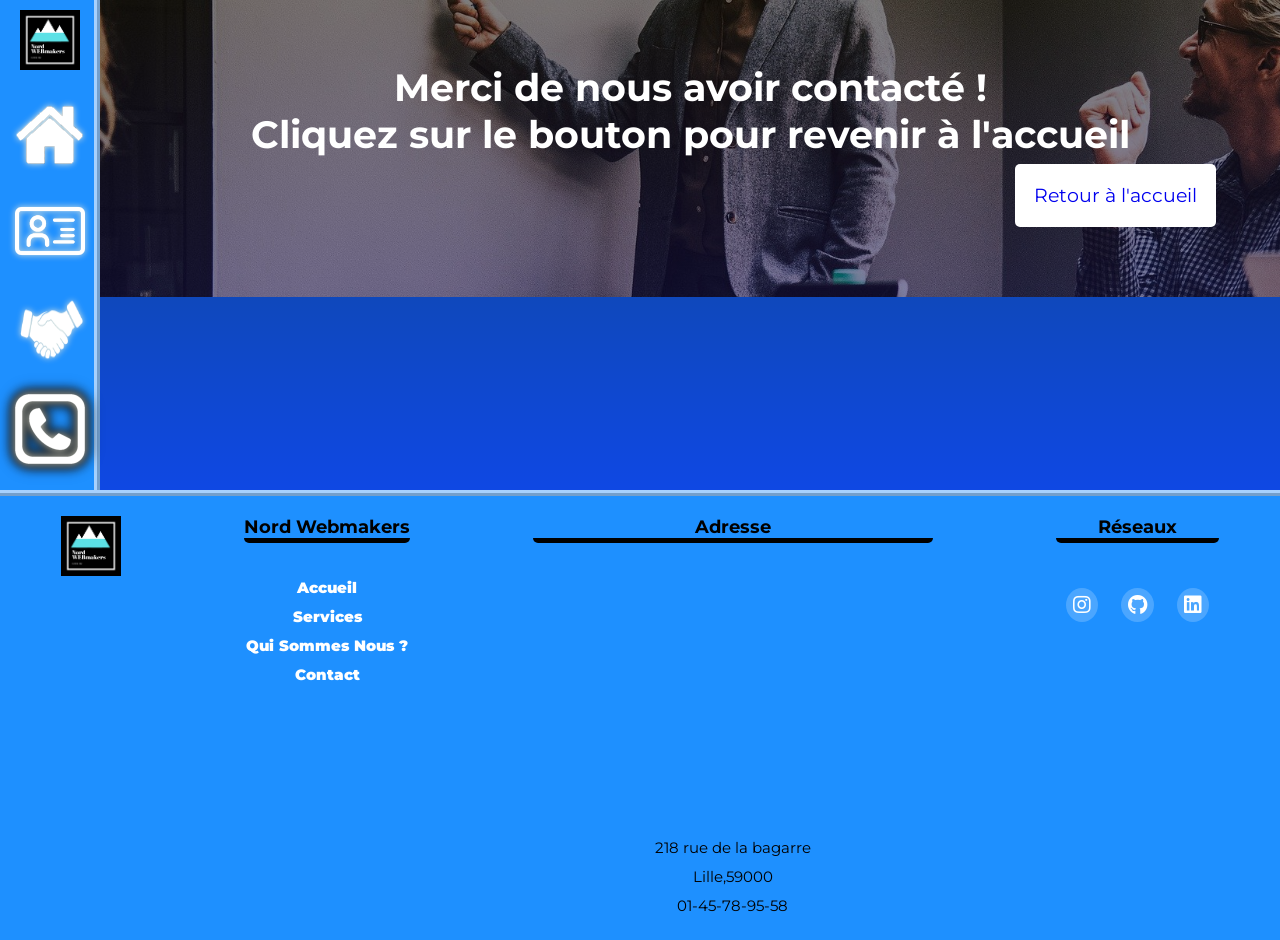
<file: pages/contact-redirect.html>
<!DOCTYPE html>
<html lang="fr">
	<head>
		<meta charset="UTF-8">
		<meta name="viewport" content="width=device-width, initial-scale=1">
		<meta name="description" content="A simple HTML5 Template for new projects.">
		<meta name="author" content="CVitrant">

		<!-- Icône et Nom de page -->
		<link rel="icon" type="image/png" href="../ressources/header/logo.png" />
		<title>Nord Webmakers - Contact</title>

		<!-- police d'écriture -->
		<link rel="preconnect" href="https://fonts.googleapis.com">
		<link rel="preconnect" href="https://fonts.gstatic.com" crossorigin>
		<link href="https://fonts.googleapis.com/css2?family=Montserrat:wght@200;300;500;600;700&display=swap" rel="stylesheet"> 
		
		<!-- Font awesome -->
		<link rel="stylesheet" href="https://use.fontawesome.com/releases/v5.7.2/css/all.css" integrity="sha384-fnmOCqbTlWIlj8LyTjo7mOUStjsKC4pOpQbqyi7RrhN7udi9RwhKkMHpvLbHG9Sr" crossorigin="anonymous" />

		<!-- CSS -->
		<link rel="stylesheet" href="../styles/style.css">
		<link rel="stylesheet" href="../styles/main.css">

	</head>

    	<body>

		<div class="container">

			<!-- Header -->

			<header>
            
				<a href="#"><img src="../ressources/header/logo.png" alt="Logo" id="logo"></a>
				<nav>
					<ul>
						<li><a href="../index.html"><img src="../ressources/header/accueil.png" alt="icône accueil"><span>Accueil</span></a></li>
						<li><a href="quiSommesNous.html"><img src="../ressources/header/quiSommesNous.png" alt="icône qui sommes nous"><span>Qui sommes-nous ?</span></a></li>
						<li><a href="services.html"><img src="../ressources/header/handshake.png" alt="icône services"><span>Services</span></a></li>
						<li><a href="#"><img src="../ressources/header/contact.png" alt="icône contact" class="header-active"><span>Contact</span></a></li>
					</ul>
				</nav>
				<div id="menu">
					<div id="hamburger"></div>
					<div id="hamburger"></div>
					<div id="hamburger"></div>
				</div>
        		</header>
        
			<!-- Body -->

			<main>

				<section id="maincont">
					<h2>Merci de nous avoir contacté !<br>Cliquez sur le bouton pour revenir à l'accueil</h2>
				
					<div id="dibutt">
						<a href="../index.html">Retour à l'accueil</a>
					</div>
				</section>

    		</main>

			<!-- Footer -->

			<footer>     

				<img class="logofoot" src="../ressources/header/logo.png" alt="Logo" id="logoFooter"/> 
				<div class="footer-nav">
					<h4>Nord Webmakers </h4>
					<ul> 
						<li><a href="../index.html">Accueil</a></li>
						<li><a href="services.html">Services</a></li>
						<li><a href="quiSommesNous.html">Qui Sommes Nous ?</a></li>
						<li><a href="#" class="footerNav-active">Contact</a></li>
					</ul>
				</div>

				<div class="footer-address">
					<h4>Adresse</h4>
					<div class="map-responsive">
						<iframe src="https://www.google.com/maps/embed?pb=!1m18!1m12!1m3!1d20245.481559639942!2d3.0485179805654483!3d50.632964638047156!2m3!1f0!2f0!3f0!3m2!1i1024!2i768!4f13.1!3m3!1m2!1s0x47c2d59a2b3fa653%3A0x1aaf5c625712dace!2sLille-Centre%2C%20Lille!5e0!3m2!1sfr!2sfr!4v1634220404387!5m2!1sfr!2sfr" width="400" height="300" style="border:0;" allowfullscreen="" loading="lazy"></iframe>
					</div>
					<ul> 
						<li> 218 rue de la bagarre</li>
						<li> Lille,59000</li>
						<li> 01-45-78-95-58</li>
					</ul>
				</div>

				<div class="footer-reseaux">
					<h4>Réseaux</h4>
					<div class="social-links"> 
						<a href="https://www.instagram.com/"><i class="fab fa-instagram fa-2x"></i></a>
						<a href="https://github.com/CVitrant/SiteEntreprise"><i class="fab fa-github fa-2x"></i></a>
						<a href="https://www.linkedin.com/"><i class="fab fa-linkedin fa-2x"></i></a>
					</div>
				</div>
			</footer>
		</div>

        <!-- JavaScript -->
        <script src="../scripts/script.js"></script>
		
    </body>
</html>
</file>
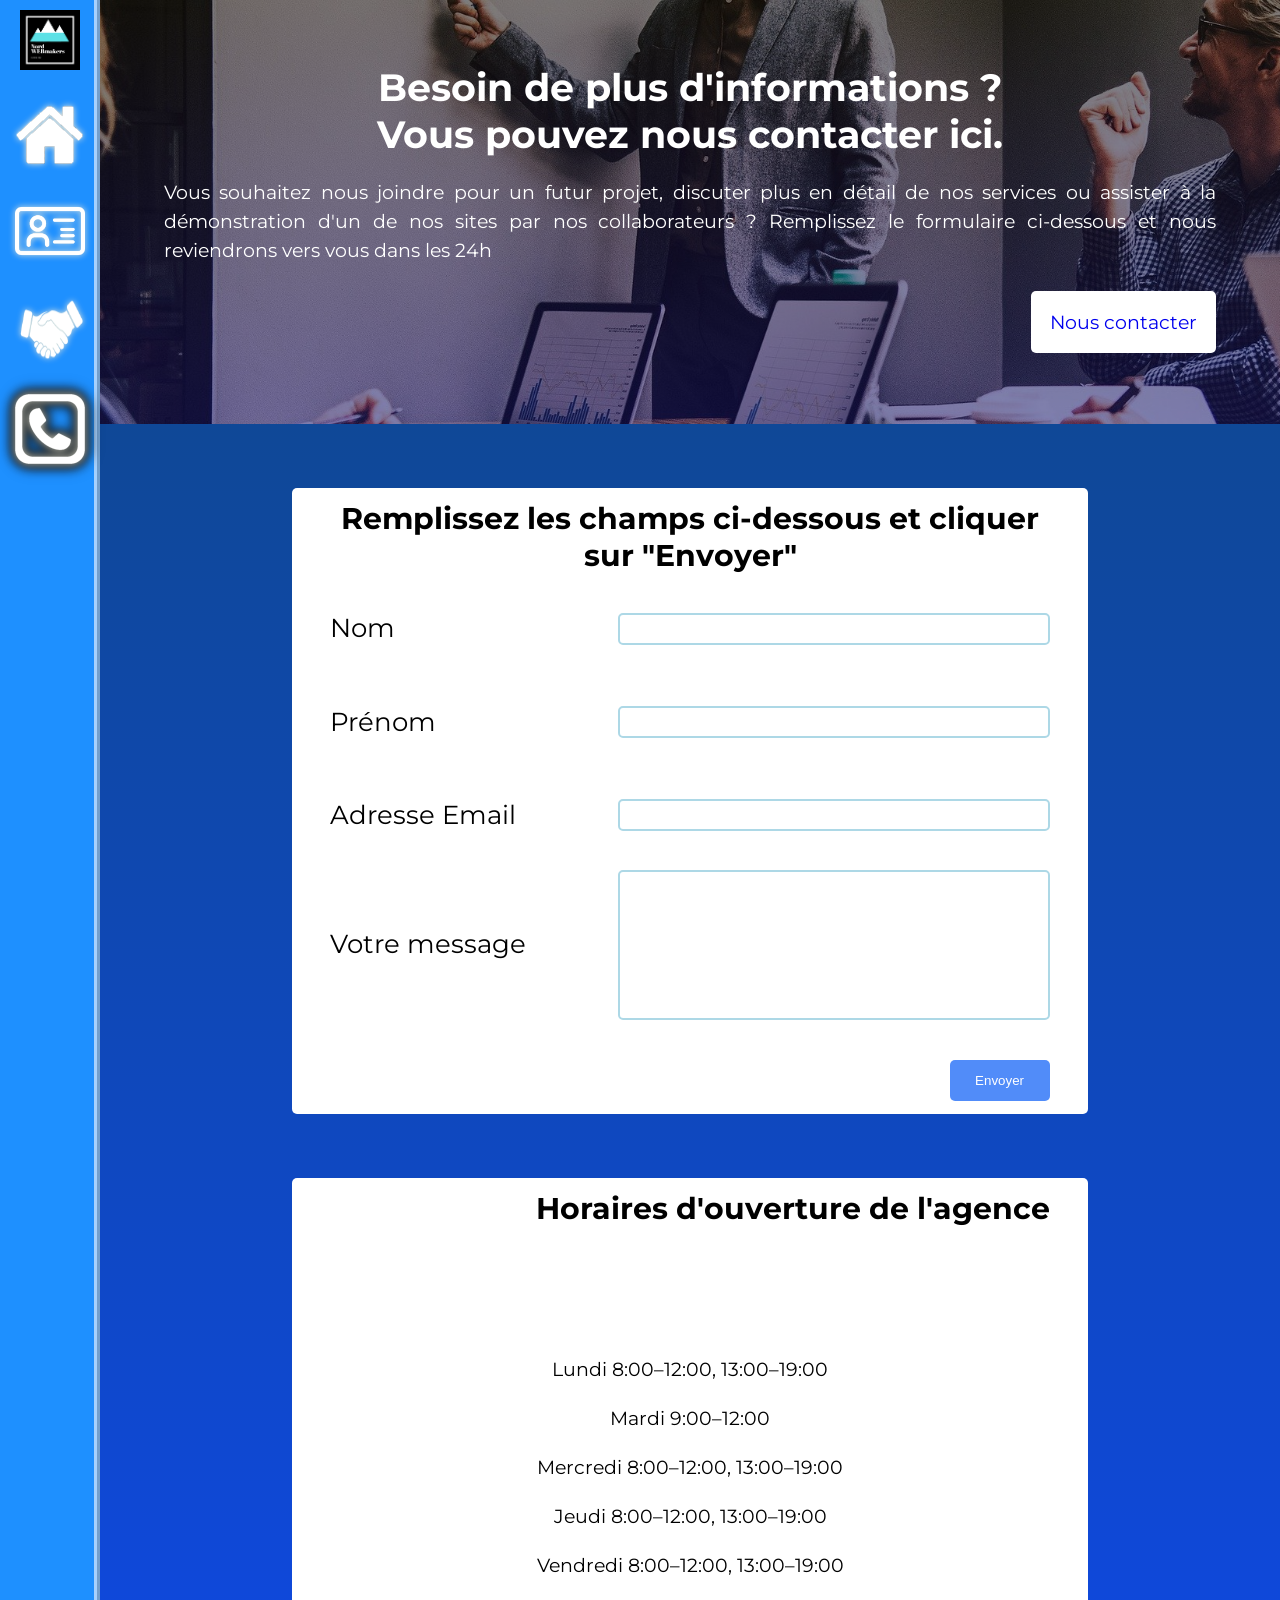
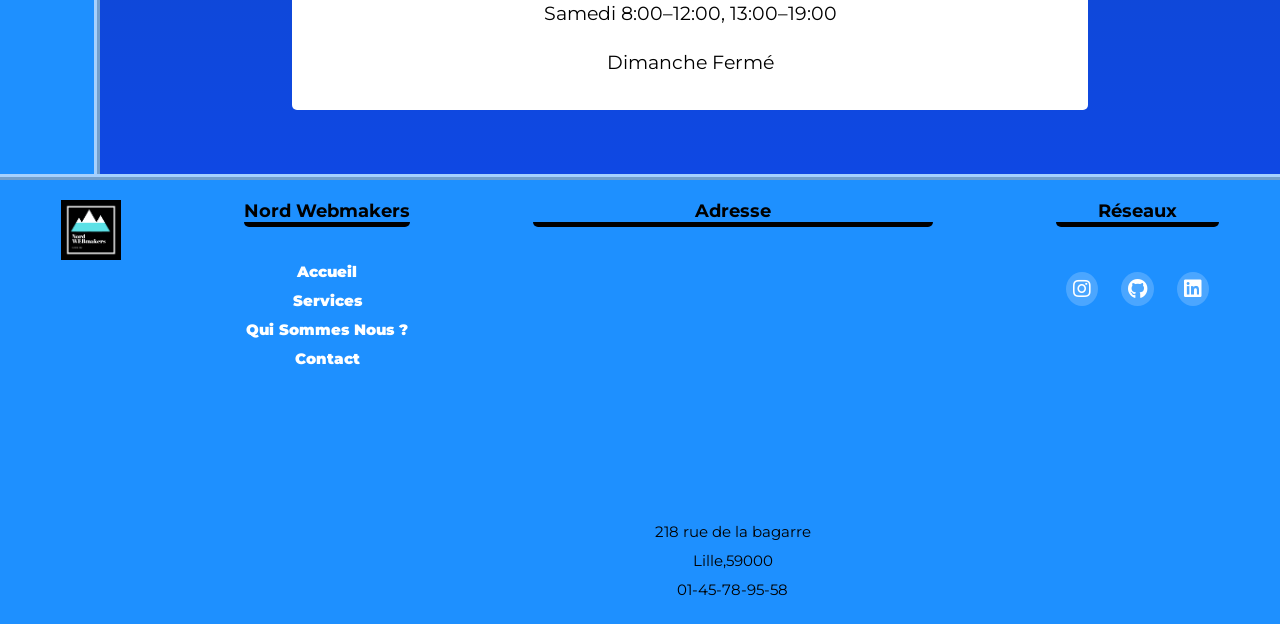
<file: pages/contact.html>
<!DOCTYPE html>
<html lang="fr">
	<head>
		<meta charset="UTF-8">
		<meta name="viewport" content="width=device-width, initial-scale=1">
		<meta name="description" content="A simple HTML5 Template for new projects.">
		<meta name="author" content="CVitrant">

		<!-- Icône et Nom de page -->
		<link rel="icon" type="image/png" href="../ressources/header/logo.png" />
		<title>Nord Webmakers - Contact</title>

		<!-- police d'écriture -->
		<link rel="preconnect" href="https://fonts.googleapis.com">
		<link rel="preconnect" href="https://fonts.gstatic.com" crossorigin>
		<link href="https://fonts.googleapis.com/css2?family=Montserrat:wght@200;300;500;600;700&display=swap" rel="stylesheet"> 
		
		<!-- Font awesome -->
		<link rel="stylesheet" href="https://use.fontawesome.com/releases/v5.7.2/css/all.css" integrity="sha384-fnmOCqbTlWIlj8LyTjo7mOUStjsKC4pOpQbqyi7RrhN7udi9RwhKkMHpvLbHG9Sr" crossorigin="anonymous" />

		<!-- CSS -->
		<link rel="stylesheet" href="../styles/style.css">
		<link rel="stylesheet" href="../styles/main.css">

	</head>

    	<body>

		<div class="container">

			<!-- Header -->

			<header>
            
				<a href="#"><img src="../ressources/header/logo.png" alt="Logo" id="logo"></a>
				<nav>
					<ul>
						<li><a href="../index.html"><img src="../ressources/header/accueil.png" alt="icône accueil"><span>Accueil</span></a></li>
						<li><a href="quiSommesNous.html"><img src="../ressources/header/quiSommesNous.png" alt="icône qui sommes nous"><span>Qui sommes-nous ?</span></a></li>
						<li><a href="services.html"><img src="../ressources/header/handshake.png" alt="icône services"><span>Services</span></a></li>
						<li><a href="#"><img src="../ressources/header/contact.png" alt="icône contact" class="header-active"><span>Contact</span></a></li>
					</ul>
				</nav>
				<div id="menu">
					<div id="hamburger"></div>
					<div id="hamburger"></div>
					<div id="hamburger"></div>
				</div>
        		</header>
        
			<!-- Body -->

			<main>

				<section id="maincont">
					<h2>Besoin de plus d'informations ?<br>Vous pouvez nous contacter ici.</h2>
					<p>
						Vous souhaitez nous joindre pour un futur projet, discuter plus en détail de nos services ou assister à la démonstration d'un de nos sites par nos collaborateurs ? Remplissez le formulaire ci-dessous et nous reviendrons vers vous dans les 24h
					</p>
					<div id="dibutt">
						<a href="#contform">Nous contacter</a>
					</div>
				</section>

				<section id="contform">
					<form method="post" name="contact_form"action="../php/contact.php">
						<h3>Remplissez les champs ci-dessous et cliquer sur "Envoyer"</h3>
						<div>
							<p>
								Nom
							</p>
							<input type="text" name="name">
						</div>
						<div>
							<p>
								Prénom
							</p>
							<input type="text" name="surname">
						</div>
						<div>
							<p>
								Adresse Email
							</p>
							<input type="email" name="email">
						</div>
						<div>
							<p>
								Votre message
							</p>
							<textarea name="message" ></textarea>
						</div>
						<input type="submit" value="Envoyer">
					</form>
				</section>

				<section  id="contho">
					<div>
						<h3>Horaires d'ouverture de l'agence</h3>
						<p>
							Lundi 8:00–12:00, 13:00–19:00
						</p>
						<p>
							Mardi 9:00–12:00
						</p>
						<p>
							Mercredi 8:00–12:00, 13:00–19:00
						</p>
						<p>
							Jeudi 8:00–12:00, 13:00–19:00
						</p>
						<p>
							Vendredi 8:00–12:00, 13:00–19:00
						</p>
						<p>
							Samedi 8:00–12:00, 13:00–19:00
						</p>
						<p>
							Dimanche Fermé
						</p>
					</div>
				</section>
    		</main>

			<!-- Footer -->

			<footer>     

				<img class="logofoot" src="../ressources/header/logo.png" alt="Logo" id="logoFooter"/> 
				<div class="footer-nav">
					<h4>Nord Webmakers </h4>
					<ul> 
						<li><a href="../index.html">Accueil</a></li>
						<li><a href="services.html">Services</a></li>
						<li><a href="quiSommesNous.html">Qui Sommes Nous ?</a></li>
						<li><a href="#" class="footerNav-active">Contact</a></li>
					</ul>
				</div>

				<div class="footer-address">
					<h4>Adresse</h4>
					<div class="map-responsive">
						<iframe src="https://www.google.com/maps/embed?pb=!1m18!1m12!1m3!1d20245.481559639942!2d3.0485179805654483!3d50.632964638047156!2m3!1f0!2f0!3f0!3m2!1i1024!2i768!4f13.1!3m3!1m2!1s0x47c2d59a2b3fa653%3A0x1aaf5c625712dace!2sLille-Centre%2C%20Lille!5e0!3m2!1sfr!2sfr!4v1634220404387!5m2!1sfr!2sfr" width="400" height="300" style="border:0;" allowfullscreen="" loading="lazy"></iframe>
					</div>
					<ul> 
						<li> 218 rue de la bagarre</li>
						<li> Lille,59000</li>
						<li> 01-45-78-95-58</li>
					</ul>
				</div>

				<div class="footer-reseaux">
					<h4>Réseaux</h4>
					<div class="social-links"> 
						<a href="https://www.instagram.com/"><i class="fab fa-instagram fa-2x"></i></a>
						<a href="https://github.com/CVitrant/SiteEntreprise"><i class="fab fa-github fa-2x"></i></a>
						<a href="https://www.linkedin.com/"><i class="fab fa-linkedin fa-2x"></i></a>
					</div>
				</div>
			</footer>
		</div>

        <!-- JavaScript -->
        <script src="../scripts/script.js"></script>
		
    </body>
</html>
</file>
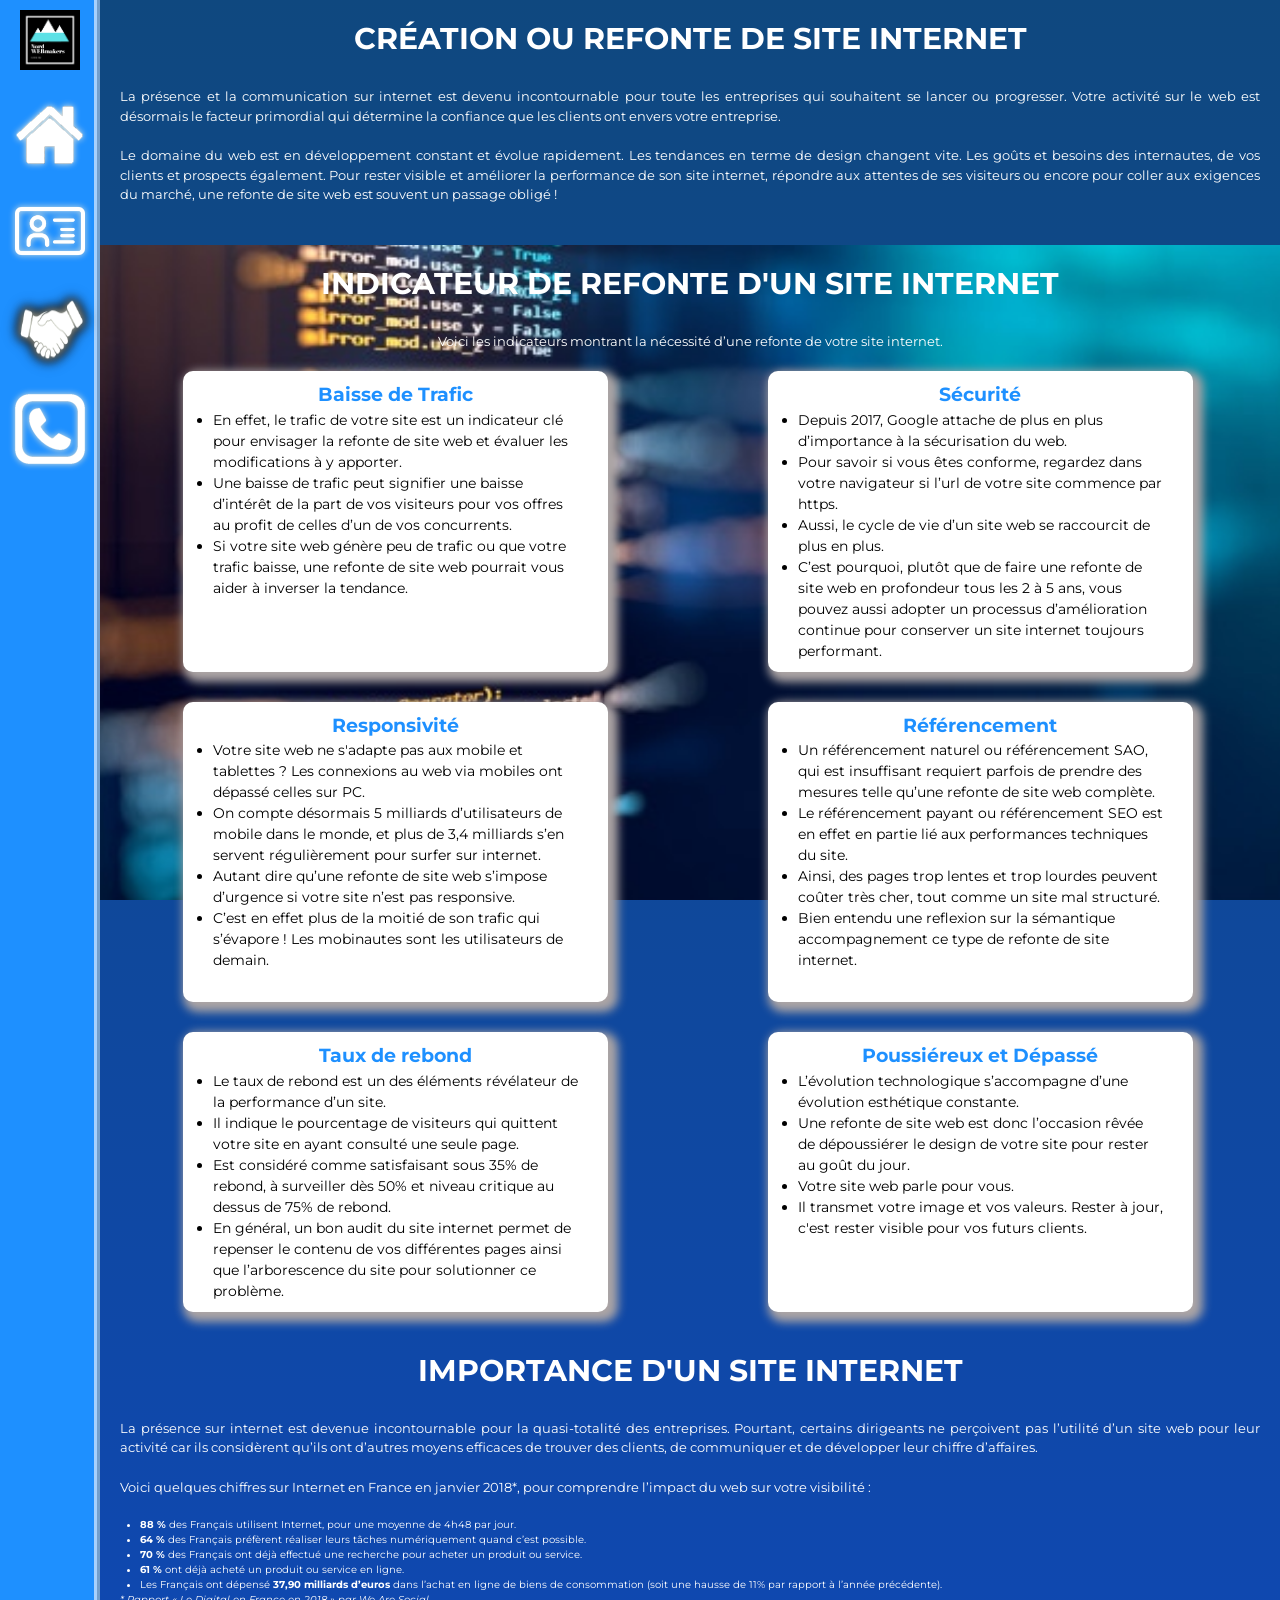
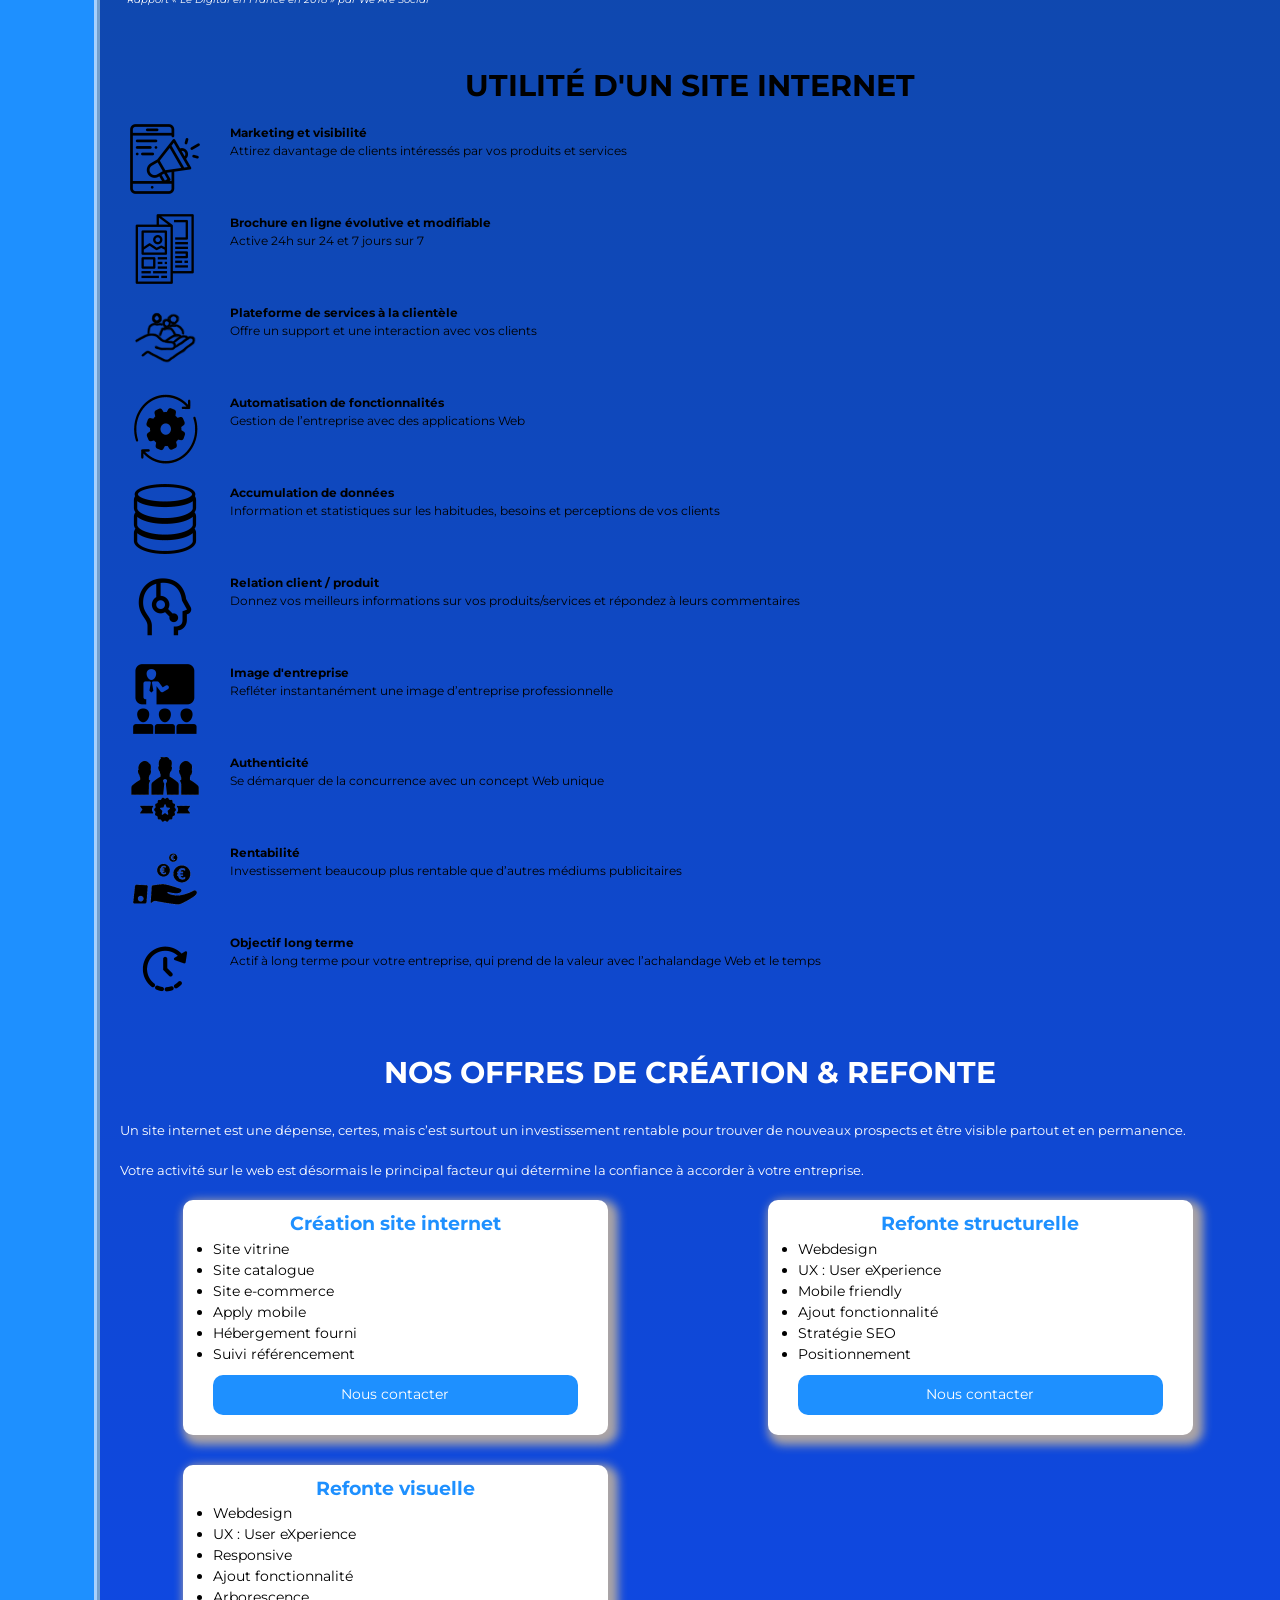
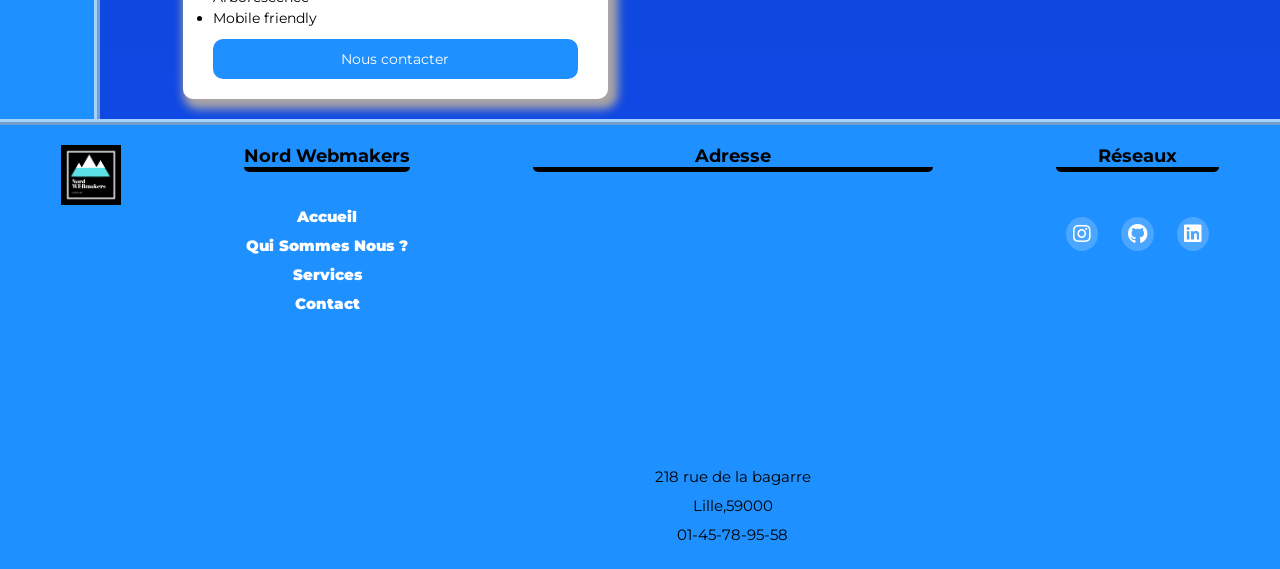
<file: pages/services.html>
<!DOCTYPE html>
<html lang="fr">
    <head>
        <meta charset="UTF-8">
        <meta http-equiv="X-UA-Compatible" content="IE=edge">
        <meta name="viewport" content="width=device-width, initial-scale=1.0">

        <!-- Icône et Nom de page -->
        <link rel="icon" type="image/png" href="../ressources/header/logo.png" />
        <title>Nord Webmakers - Services</title>

        <!-- police d'écriture -->
        <link rel="preconnect" href="https://fonts.googleapis.com">
        <link rel="preconnect" href="https://fonts.gstatic.com" crossorigin>
        <link href="https://fonts.googleapis.com/css2?family=Montserrat:wght@200;300;500;600;700&display=swap" rel="stylesheet">

        <!-- Font Awesome -->
        <link rel="stylesheet" href="https://use.fontawesome.com/releases/v5.7.2/css/all.css" integrity="sha384-fnmOCqbTlWIlj8LyTjo7mOUStjsKC4pOpQbqyi7RrhN7udi9RwhKkMHpvLbHG9Sr" crossorigin="anonymous" />

        <!-- CSS -->
        <link rel="stylesheet" href="../styles/style.css">
        <link rel="stylesheet" href="../styles/main.css">

    </head>
    
    <body>

        <div class="container">

            <!-- Header -->

            <header>
                <a href="../index.html"><img src="../ressources/header/logo.png" alt="Logo" id="logo"></a>
                <nav>
                    <ul>
                        <li><a href="../index.html"><img src="../ressources/header/accueil.png" alt="icône accueil"><span> Accueil</span></a></li>
                        <li><a href="quiSommesNous.html"><img src="../ressources/header/quiSommesNous.png" alt="icône qui sommes nous"><span> Qui sommes-nous ?</span></a></li>
                        <li><a href="#"><img src="../ressources/header/handshake.png" alt="icone services" class="header-active"><span> Services</span></a></li>
                        <li><a href="contact.html"><img src="../ressources/header/contact.png" alt="icône contact"><span> Contact</span></a></li>
                    </ul>
                </nav>
                <div id="menu">
                    <div id="hamburger"></div>
                    <div id="hamburger"></div>
                    <div id="hamburger"></div>
                </div>
            </header>

            <!-- Body -->

            <main class="main-services">

                <!-- Création ou Refonte de site internet -->

                <section class="section-informations">

                    <h1>Création ou Refonte de site internet</h1>

                    <p>La présence et la communication sur internet est devenu incontournable pour toute les entreprises qui souhaitent se lancer ou progresser. Votre activité sur le web est désormais le facteur primordial qui détermine la confiance que les clients ont envers votre entreprise.</p>
                    
                    <p>Le domaine du web est en développement constant et évolue rapidement. Les tendances en terme de design changent vite. Les goûts et besoins des internautes, de vos clients et prospects également. Pour rester visible et améliorer la performance de son site internet, répondre aux attentes de ses visiteurs ou encore pour coller aux exigences du marché, une refonte de site web est souvent un passage obligé !</p>

                </section>
                
                <!-- Indicateur de refonte d'un site internet -->

                <section class="section-refonte">
                    <h2>Indicateur de refonte d'un site internet</h2>
        
                    <p>Voici les indicateurs montrant la nécessité d’une refonte de votre site internet.</p>

                    <div class="refonte-cartes">

                        <div class="carte">
                            <h3>Baisse de Trafic</h3>
                            <ul>
                                <li>En effet, le trafic de votre site est un indicateur clé pour envisager la refonte de site web et évaluer les modifications à y apporter.</li>
                                <li>Une baisse de trafic peut signifier une baisse d’intérêt de la part de vos visiteurs pour vos offres au profit de celles d’un de vos concurrents. </li>
                                <li>Si votre site web génère peu de trafic ou que votre trafic baisse, une refonte de site web pourrait vous aider à inverser la tendance.</li>
                            </ul>
                        </div>

                        <div class="carte">
                            <h3>Sécurité</h3>
                            <ul>
                                <li>Depuis 2017, Google attache de plus en plus d’importance à la sécurisation du web.</li>
                                <li>Pour savoir si vous êtes conforme, regardez dans votre navigateur si l’url de votre site commence par https.</li>
                                <li>Aussi, le cycle de vie d’un site web se raccourcit de plus en plus. </li>
                                <li>C’est pourquoi, plutôt que de faire une refonte de site web en profondeur tous les 2 à 5 ans, vous pouvez aussi adopter un processus d’amélioration continue pour conserver un site internet toujours performant.</li>
                            </ul>
                        </div>

                        <div class="carte">
                            <h3>Responsivité</h3>
                            <ul>
                                <li>Votre site web ne s'adapte pas aux mobile et tablettes ? Les connexions au web via mobiles ont dépassé celles sur PC.</li>
                                <li>On compte désormais 5 milliards d’utilisateurs de mobile dans le monde, et plus de 3,4 milliards s’en servent régulièrement pour surfer sur internet.</li>
                                <li>Autant dire qu’une refonte de site web s’impose d’urgence si votre site n’est pas responsive.</li>
                                <li>C’est en effet plus de la moitié de son trafic qui s’évapore ! Les mobinautes sont les utilisateurs de demain.</li>
                            </ul>
                        </div>

                        <div class="carte">
                            <h3>Référencement</h3>
                            <ul>
                                <li>Un référencement naturel ou référencement SAO, qui est insuffisant requiert parfois de prendre des mesures telle qu’une refonte de site web complète.</li>
                                <li>Le référencement payant ou référencement SEO est en effet en partie lié aux performances techniques du site.</li>
                                <li>Ainsi, des pages trop lentes et trop lourdes peuvent coûter très cher, tout comme un site mal structuré.</li>
                                <li>Bien entendu une reflexion sur la sémantique accompagnement ce type de refonte de site internet.</li>
                            </ul>
                        </div>

                        <div class="carte">
                            <h3>Taux de rebond</h3>
                            <ul>
                                <li>Le taux de rebond est un des éléments révélateur de la performance d’un site.</li>
                                <li>Il indique le pourcentage de visiteurs qui quittent votre site en ayant consulté une seule page.</li>
                                <li>Est considéré comme satisfaisant sous 35% de rebond, à surveiller dès 50% et niveau critique au dessus de 75% de rebond.</li>
                                <li>En général, un bon audit du site internet permet de repenser le contenu de vos différentes pages ainsi que l’arborescence du site pour solutionner ce problème.</li>
                            </ul>
                        </div>
                            
                        <div class="carte">
                            <h3>Poussiéreux et Dépassé</h3>
                            <ul>
                                <li>L’évolution technologique s’accompagne d’une évolution esthétique constante.</li>
                                <li>Une refonte de site web est donc l’occasion rêvée de dépoussiérer le design de votre site pour rester au goût du jour.</li>
                                <li>Votre site web parle pour vous.</li>
                                <li>Il transmet votre image et vos valeurs. Rester à jour, c'est rester visible pour vos futurs clients.</li>
                            </ul>
                        </div>

                    </div>

                </section>

                <!-- Importance d'un site internet -->

                <section class="section-importance">

                    <h2>Importance d'un site internet</h2>
                    <p>
                        La présence sur internet est devenue incontournable pour la quasi-totalité des entreprises. 
                        Pourtant, certains dirigeants ne perçoivent pas l’utilité d’un site web pour leur activité car ils considèrent qu’ils ont d’autres moyens efficaces de trouver des clients, de communiquer et de développer leur chiffre d’affaires.
                    </p>
                    <p>
                        Voici quelques chiffres sur Internet en France en janvier 2018*, pour comprendre l’impact du web sur votre visibilité :
                        <ul>
                            <li><strong>88 %</strong> des Français utilisent Internet, pour une moyenne de 4h48 par jour.</li>
                            <li><strong>64 %</strong> des Français préfèrent réaliser leurs tâches numériquement quand c’est possible.</li>
                            <li><strong>70 %</strong> des Français ont déjà effectué une recherche pour acheter un produit ou service.</li>
                            <li><strong>61 %</strong> ont déjà acheté un produit ou service en ligne.</li>
                            <li>Les Français ont dépensé <strong>37,90 milliards d’euros</strong> dans l’achat en ligne de biens de consommation (soit une hausse de 11% par rapport à l’année précédente).</li>
                        </ul>
                        <span>* Rapport « Le Digital en France en 2018 » par We Are Social</span>
                    </p>
        
                </section>

                <!-- Utilité d'un site internet -->

                <section class="section-utilite">
                    <h2>Utilité d'un site internet</h2>
                    <div class="grilleUtilite">
                        <img alt="icône marketing et visibilité">
                        <p><span>Marketing et visibilité</span><br>Attirez davantage de clients intéressés par vos produits et services</p> 

                        <img alt="icône brochure en ligne">
                        <p><span>Brochure en ligne évolutive et modifiable</span><br>Active 24h sur 24 et 7 jours sur 7</p>

                        <img alt="icône plateforme de services">
                        <p><span>Plateforme de services à la clientèle</span><br>Offre un support et une interaction avec vos clients</p>

                        <img alt="icône automatisation">
                        <p><span>Automatisation de fonctionnalités</span><br>Gestion de l’entreprise avec des applications Web</p>

                        <img alt="icône données">
                        <p><span>Accumulation de données</span><br>Information et statistiques sur les habitudes, besoins et perceptions de vos clients</p>

                        <img alt="icône relation client">
                        <p><span>Relation client / produit</span><br>Donnez vos meilleurs informations sur vos produits/services et répondez à leurs commentaires</p>

                        <img alt="icône image entreprise">
                        <p><span>Image d'entreprise</span><br>Refléter instantanément une image d’entreprise professionnelle</p>

                        <img alt="icône authenticité">
                        <p><span>Authenticité</span><br>Se démarquer de la concurrence avec un concept Web unique</p>

                        <img alt="icône rentabilité">
                        <p><span>Rentabilité</span><br>Investissement beaucoup plus rentable que d’autres médiums publicitaires</p>

                        <img alt="icône objectif">
                        <p><span>Objectif long terme</span><br>Actif à long terme pour votre entreprise, qui prend de la valeur avec l’achalandage Web et le temps</p>
                    </div>
                    
                </section>

                <!-- Nos offres de création & refonte -->
        
                <section class="section-offres">

                    <h2>Nos offres de création & refonte</h2>
                    <p>Un site internet est une dépense, certes, mais c’est surtout un investissement rentable pour trouver de nouveaux prospects et être visible partout et en permanence.</p>
                    <p>Votre activité sur le web est désormais le principal facteur qui détermine la confiance à accorder à votre entreprise.</p>
                    <div class="offres-cartes">

                        <div class="carte">
                            <h3>Création site internet</h3>
                            <ul>
                                <li>Site vitrine</li>
                                <li>Site catalogue</li>
                                <li>Site e-commerce</li>
                                <li>Apply mobile</li>
                                <li>Hébergement fourni</li>
                                <li>Suivi référencement</li>
                            </ul>
                            <a href="contact.html#contform" type="button">Nous contacter</a>
                        </div>
                        
                        <div class="carte">
                            <h3>Refonte structurelle</h3>
                            <ul>
                                <li>Webdesign</li>
                                <li>UX : User eXperience</li>
                                <li>Mobile friendly</li>
                                <li>Ajout fonctionnalité</li>
                                <li>Stratégie SEO</li>
                                <li>Positionnement</li>
                            </ul>
                            <a href="contact.html#contform" type="button">Nous contacter</a>
                        </div>

                        <div class="carte">
                            <h3>Refonte visuelle</h3>
                            <ul>
                                <li>Webdesign</li>
                                <li>UX : User eXperience</li>
                                <li>Responsive</li>
                                <li>Ajout fonctionnalité</li>
                                <li>Arborescence</li>
                                <li>Mobile friendly</li>
                            </ul>
                            <a href="contact.html#contform" type="button">Nous contacter</a>
                        </div>
                    </div>
                </section>    
            </main>

            <!-- Footer -->
            
            <footer>           
                <img class="logofoot" src="../ressources/header/logo.png" alt="Logo" id="logoFooter"/> 
                <div class="footer-nav">
                    <h4>Nord Webmakers </h4>
                    <ul> 
                        <li><a href="../index.html">Accueil</a></li>
                        <li><a href="quiSommesNous.html">Qui Sommes Nous ?</a></li>
                        <li><a href="#" class="footerNav-active">Services</a></li>
                        <li><a href="contact.html">Contact</a></li>
                    </ul>
                </div>
                
                <div class="footer-address">
                    <h4>Adresse</h4>
                    <div class="map-responsive">
                        <iframe src="https://www.google.com/maps/embed?pb=!1m18!1m12!1m3!1d20245.481559639942!2d3.0485179805654483!3d50.632964638047156!2m3!1f0!2f0!3f0!3m2!1i1024!2i768!4f13.1!3m3!1m2!1s0x47c2d59a2b3fa653%3A0x1aaf5c625712dace!2sLille-Centre%2C%20Lille!5e0!3m2!1sfr!2sfr!4v1634220404387!5m2!1sfr!2sfr" width="400" height="300" style="border:0;" allowfullscreen="" loading="lazy"></iframe>
                    </div>
                    <ul> 
                        <li> 218 rue de la bagarre</li>
                        <li> Lille,59000</li>
                        <li> 01-45-78-95-58</li>
                    </ul>
                </div>

                <div class="footer-reseaux">
                    <h4>Réseaux </h4>
                    
                    <div class="social-links"> 
                        <a href="https://www.instagram.com/"><i class="fab fa-instagram fa-2x"></i></a>
                        <a href="https://github.com/CVitrant/SiteEntreprise"><i class="fab fa-github fa-2x"></i></a>
                        <a href="https://www.linkedin.com/"><i class="fab fa-linkedin fa-2x"></i></a>
                    </div>
                </div>
            </footer>

        </div>

        <!-- JavaScript -->
        <script src="../scripts/script.js"></script>
        <script src="../scripts/services.js"></script>
        
    </body>
</html>
</file>
<file: styles/style.css>
/* General */

    *, ::before, ::after
    {
        box-sizing: border-box;
        padding: 0;
        margin: 0;
    }

    html
    {
        font-size: 62.5%;
    }

    body
    {
        width: 100%;
        height: 100vh;
        font-family: 'Montserrat', Arial, Helvetica, sans-serif;
        background: rgb(30, 144, 255);
    }

    .container
    {
        display: grid;
        grid-template-columns : 100px 1fr;
        grid-template-rows : 70px 1fr 450px;
    }

/* Header */

    /* Global */

    header
    {
        grid-area: 1 / 1 / 3 / 2;
        display: grid;
        grid-template-columns: 70px 1fr;
        grid-template-rows: 70px 410px;
        padding: 5px;
        align-items: center;
        background: rgb(30, 144, 255);
        position : relative;
        border-right: 6px ridge rgba(255, 253, 253, 0.6);
        z-index: 2;
    }

    /* Logo */

    header #logo
    {
        grid-area: 1 / 1 / 2 / 2;
        width: 90px;
        height: 60px;
        padding-left: 15px;
        transition: all 1s ease-in-out;
    }

    header #logo:hover
    {
        transform: scale(1.2);
    }

    /* Nav */

    header nav
    {
        grid-area: 2 / 1 / 3 / 2;
        position: -webkit-sticky;
        position: sticky;
        top: 0px;
    }

    header li
    {
        
        border-radius: 50%;
        width: 89px;
        height: 89px;
        margin: 10px 0;
        padding: 10px 0 0 10px;
        transition: box-shadow 0.7s ease-out;
    }

    header a
    {
        color: rgb(255, 255, 255);
        text-decoration: none;
        text-transform: uppercase;
        display: flex;
        flex-direction: row;
        align-items: center;
        font-weight: 700;
        font-size: 1.6rem;
    }

    header li:hover
    {
        background: rgb(30, 144, 255);
        width: 300px;
        border-radius: 10px;
        box-shadow: 0px 0px 3px 3px rgba(255, 253, 253, 0.6),
        0px 0px 3px 3px rgba(223, 208, 208, 0.6),
        inset 0px 0px 3px 3px rgba(255, 249, 249, 0.6),
        inset 0px 0px 1px 3px rgba(255, 249, 249, 0.6),
        inset 0px 0px 2px 3px rgba(255, 249, 249, 0.6);
    }

    header span
    {
        display: none;
        padding-left: 25px;
    }

    header li:hover span
    {
        display: inline;
    }

    header nav img
    {
        width: 70px;
        height: 70px;
        filter:drop-shadow(0px 0px 3px rgb(227, 230, 218));
    }

    .header-active
    {
        filter:drop-shadow(0px 0px 5px rgb(227, 230, 218)) drop-shadow(0px 0px 5px rgb(0, 0, 0)) drop-shadow(0px 0px 5px rgb(0, 0, 0)) ;
    }

    /* Menu hamburger */

    #menu
    {
        display: none;
        position: relative;
        top: -60px;
    }

    #hamburger
    {
        transition: transform 1s ease-in-out, opacity 0.5s ease-in-out;
        position: absolute;
        top: 24px;
    }

    #hamburger:nth-of-type(1).active
    {
        transform: rotate(-135deg);
        top: 24px;
    }

    #hamburger:nth-of-type(2).active
    {
        opacity: 0;
    }

    #hamburger:nth-of-type(3).active
    {
        transform: rotate(-225deg);
        top: 24px;
    }

/* Footer */

    /* Global */

    .logofoot{
        width: 60px;
        height: 60px;
    }

    footer
    {
        grid-area: 3 / 1 / 4 / 3;
        display: flex;
        justify-content: space-around;
        flex-wrap: wrap;
        background: rgb(30, 144, 255);
        border-top: 6px ridge rgba(255, 253, 253, 0.6);
        text-align: center;
        padding-top: 20px;
    }

    /* Titres */

    footer h4
    {
        font-size: 18px;
        text-transform: capitalize;
        margin-bottom: 35px;
        border-bottom: 5px solid black;
        border-radius: 5px;
    }

    /* Listes */

    footer li
    {
        list-style-type: none;
        margin: 10px 0;
        transition: all 0.5s ease;
        font-size: 1.5rem;
    }

    .footer-nav li:hover
    {
        transform: scale(1.3);
    }

    /* Liens */

    .footer-nav a
    {
        text-decoration: none;
        color: #ffffff;
        font-weight: 900;
        transition: all 0.5s ease;
    }

    .footer-nav a:hover
    {
        color:rgb(8, 4, 4);
    }

    /* Map interactive */

    .map-responsive 
    {
        overflow:hidden;
        position:relative;
        height:250px;
        width: 400px;
    }
        
    .map-responsive iframe 
    {
        position:absolute;
        left:0;
        top:0;
        height:100%;
        width:100%;
    }

    /* Icônes réseaux socieaux */

    .social-links a
    {
        width: 100px;
        height: 100px;
    }

    .social-links i
    {
        background-color: rgba(255, 255, 255, 0.2);
        padding: 7px;
        margin: 10px;
        border-radius: 50%;
        color: #ffffff;
        transition: all 0.5s ease;
    }

    .social-links i:hover
    {
        color:black;
        background-color: white;
    }

    /* Main */

    main
    {
        grid-area: 1 / 2 / 3 / 3; 
        padding: 0 0 0 0px;
        background: linear-gradient(rgba(0, 0, 0, 0.5), rgba(0, 0, 200, 0.5));
    }

/* Media queries */

    @media screen and (max-width:726px)
    {
        .map-responsive 
        {
            height:200px;
            width: 400px;
        }
    }

    @media screen and (max-width:600px)
    {

        /* Header */

        header
        {
            display: block;
            background:rgb(30, 144, 255);
            border-bottom: 6px ridge rgba(255, 253, 253, 0.6);
            border-right:none;
            padding: 0;
            position: fixed;
            width: 100%;
            height: 70px;
        }

        #logo
        {
            padding-top: 5px;
        }

        /* Navbar */

        header nav
        {
            grid-area: 1 / 2 / 2 / 3;
            position: relative;
        }

        header nav ul 
        {
            line-height: 70px;
            width: 100%;
            position: absolute;
            top: 10px;
            display: none;
        }

        header nav li
        {
            background: none;
            border-radius: initial;
            width: 100%;
            display: block;
            margin:0;
            padding-left: 0;
            border-bottom: 2px ridge rgba(255, 253, 253, 0.6);
            background: rgb(30, 144, 255);
        }

        header nav li:hover
        {
            width: auto;
            border-radius: initial;
        }

        header nav li a
        {
            display: inline;
            color: rgb(255, 255, 255);
            font-weight: 700;
            text-decoration: none;
            text-transform: uppercase;
        }

        header nav img
        {   
            display: none;
        }

        header span
        {
            display: inline;
        }

        /* Menu hamburger */

        #menu
        {
            display: block;
            width: 50px;
            height: 50px;
            margin: 9px 9px 0 auto;
            border-radius: 5px;
            border: 2px double rgb(255, 255, 255);
            padding-left: 3px;
        }

        #hamburger
        {
            text-align: center;
            width: 40px;
            height: 4px;
            background: rgb(255, 255, 255);
        }

        #hamburger:nth-of-type(1)
        {
            top: 10px;
        }

        #hamburger:nth-of-type(3)
        {
            top: 36px;
        }

        .affiche
        {
            display: block;
        }

        /* Main */

        main
        {
            grid-area: 2 / 1 / 3 / 3; 
        }

    }

    @media screen and (max-width:425px)
    {
        .map-responsive 
        {
            width: 325px;
        }
    }

    @media screen and (max-width:350px)
    {
        .map-responsive 
        {
            width: 200px;
        }
    }

    @media screen and (max-width:330px)
    {
        body
        {
            grid-template-rows : 70px 1fr 800px;
        }
    }
</file>
<file: styles/main.css>
/* Accueil */

    /* Global */

    #bodyAccueil
    {
        overflow: hidden;
    }

    .mainAccueil
    {
        min-height: 50vh;
    }

    /* Animation JS*/

    #animJS
    {
        width: 100%;
        min-height: 100%;
        position: relative;
    }

    .mainAccueil .bulle
    {
        position: absolute;
        pointer-events: none;
        background: transparent;
        border: 6px solid rgb(222, 151, 240);
        border-radius: 50%;
        animation : animeBulle 1.5s linear infinite;
    }

    #bulle2
    {
        background: rgb(222, 151, 240);
    }

    @keyframes animeBulle
    {
        0%
        {
            transform: scale(0) translateY(0) rotate(0);
            opacity: 0;
        }
        10% 
        {
            opacity: 1;
        }
        90%
        {
            opacity: 1;
        }
        100%
        {
            transform: scale(1) translateY(50px) rotate(45deg);
            opacity: 0;
        }
    }

    /* Video */

    #animJS video
    {
        width: 100%;
        height: 100%;
        object-fit: cover;
        position: absolute;
    }

    .textAccueil
    {
        position: absolute;
        top: 30%;
        left: 50%;
        transform: translate(-50%);
    }

    .textAccueil h1, .textAccueil h2
    {
        text-align: center;
        font-size: 4rem;
        color: rgba(255,255,255,0.5);
    }

    .textAccueil h2
    {
        padding-top: 10px;
    }

    @media screen and (max-width:800px)
    {
        #bodyAccueil
        {
            overflow: auto;
        }

        .mainAccueil
        {
            min-height: 100vh;
        }


    }

/* Qui sommes nous ? */

    .qui-sommes-nous
    {
        color: #fff;
        text-align: center;
        padding-bottom: 50px;
        font-size: 3rem;
        text-transform: uppercase;
    }

    .carteqsn
    {
        background: rgb(103, 199, 255);
        border-radius: 10px;
        max-width: 425px;
        min-width: 280px;
        margin: 0 auto;
        display: flex;
        flex-direction: column;
        text-align: start;
        color: #000;
        padding: 10px 30px;
        font-size: 1.2rem;
        line-height: 1.5;
        box-shadow: 5px 5px 10px 5px rgb(172, 165, 165);
        transition: box-shadow 0.3s 0.5s ease-in-out, transform 0.5s 0.5s ease-in-out; 
    }

    .carteqsn-refonte
    {
        display: grid;
        grid-template-columns:repeat(auto-fill,600px);
        grid-template-rows: repeat(3, 1fr);
        grid-gap: 50px;
        align-items: center;
        justify-content: center;
    }
    
    .carteqsn h3
    {
        text-align: center;
        color: rgb(255, 255, 255);
        font-size: 1.5rem;
    }

    .carteqsn:hover
    {
        box-shadow: 0 0 5px 5px rgb(1, 255, 255),
        inset 0 0 6px 4px rgb(2, 91, 255),
        inset 0 0 4px 4px rgb(12, 148, 130),
        inset 0 0 4px 4px rgb(218, 147, 236);
        transform: scale(1.2);
    }

    .carteqsn a
    {
        width: 100%;
        height: 40px;
        background-color: rgb(255, 30, 30);
        border-radius: 10px;
        margin : 10px auto;
        display: flex;
        justify-content: center;
        align-items: center;
        text-decoration: none;
        cursor: pointer;
        color: #fff;
        transition: border 0.3s ease-in-out, background-color 1s ease-in-out, color 1s ease-in-out;
    }
 
    .carteqsn a:hover
    {
        background-color: rgb(255, 255, 255);
        border: 2px solid rgb(30, 144, 255);
        color: rgb(30, 144, 255);
    }

    .imge
    {
        border-radius: 20px;
        width: 300px;
        height: 250px;
        margin: 0 auto;
    }

    .parallaxe
    {
        background: url('../ressources/quiSommesNous/reseau-internet.jpg');
        background-repeat: no-repeat;
        background-size: cover;
        background-attachment: fixed;
    } 

    @media screen and ( max-width: 1350px )
    { 
        #ordi {order:1}
        #ordi1{order:2}
        #ordi2{order:4}
        #ordi3{order:3}
        #ordi4{order:5}
        #ordi5{order:6}
    }

/* Services */

    /* Global */

    .main-services
    {
        color: #fff;
    }

    section
    {
        padding: 20px;
    }

    p
    {
        margin: 20px 0;
        text-align: justify;
        line-height: 1.5;
        font-size: 1.3rem;
    }
    
    .carte
    {
        background: rgb(255, 255, 255);
        border-radius: 10px;
        max-width: 425px;
        min-width: 280px;
        margin: 0 10px;
        display: flex;
        flex-direction: column;
        text-align: start;
        color: #000;
        padding: 10px 30px;
        font-size: 1.4rem;
        line-height: 1.5;
        box-shadow: 5px 5px 10px 5px rgb(172, 165, 165);
        transition: box-shadow 0.3s 0.5s ease-in-out, transform 0.5s 0.5s ease-in-out; 
    }

    .carte h3
    {
        text-align: center;
        color: rgb(30, 144, 255);
        font-size: 1.9rem;
    }

    .main-services h1, .main-services h2
    {
        text-align: center;
        padding-bottom: 10px;
        font-size: 3rem;
        text-transform: uppercase;
    }

    /* Section Refonte & Offres*/

    .section-refonte
    {
        background: url('../ressources/services/code.jpg');
        background-repeat: no-repeat;
        background-size: cover;
        background-attachment: fixed;
    }

    .section-refonte, .section-refonte p, .section-offres
    {
        text-align: center;
    }

    .refonte-cartes
    {
        display: grid;
        grid-template-columns: repeat(auto-fill, 450px);
        grid-template-rows: repeat(2, 1fr);
        grid-gap: 30px;
        justify-content: space-around;
        flex-wrap: wrap;
    }

    .offres-cartes
    {
        display: grid;
        grid-template-columns: repeat(auto-fill, 450px);
        grid-template-rows: 1fr;
        grid-gap: 30px;
        justify-content: space-around;
        flex-wrap: wrap;
    }

    .section-refonte .carte:hover, .section-offres .carte:hover
    {
        box-shadow: 0 0 5px 5px rgb(218, 147, 236),
        inset 0 0 6px 4px rgb(218, 147, 236),
        inset 0 0 4px 4px rgb(218, 147, 236),
        inset 0 0 4px 4px rgb(218, 147, 236);
        transform: scale(1.2);
    }

    .carte a
    {
        width: 100%;
        height: 40px;
        background-color: rgb(30, 144, 255);
        border-radius: 10px;
        margin : 10px auto;
        display: flex;
        justify-content: center;
        align-items: center;
        text-decoration: none;
        cursor: pointer;
        color: #fff;
        transition: border 0.3s ease-in-out, background-color 1s ease-in-out, color 1s ease-in-out;
    }

    .carte a:hover
    {
        background-color: rgb(255, 255, 255);
        border: 2px solid rgb(30, 144, 255);
        color: rgb(30, 144, 255);
    }

    /* Section importance */

    .section-importance ul
    {
        padding-left: 20px;
        line-height: 1.5;
    }

    .section-importance span
    {
        font-style: italic;
        line-height: 1.5;
    }

    /* Section utilité */

    .section-utilite
    {
        background-image: url('../ressources/services/web.jpg');
        background-repeat: no-repeat;
        background-position: center;
        background-attachment: fixed;
        display: flex;
        flex-direction: column;
        justify-content: center;
    }

    .grilleUtilite
    {
        max-width: 920px;
        display: grid;
        grid-template-columns: 70px 1fr;
        grid-template-rows: repeat(10, 1fr);
        grid-gap: 20px 20px;
        align-items: center;
        color: #000;
        padding: 10px;
        border-radius: 10px;
    }

    .section-utilite h2
    {
        color: #000;
    }

    .section-utilite p
    {
        text-align: start;
        padding: 0px 10px;
        border-radius: 10px;
        margin: 0;
        height: 100%;
        font-size: 1.2rem;
    }

    .section-utilite span
    {
        font-weight: 700;
    }

    @media screen and (max-width: 675px)
    {
        .grilleUtilite
        {
            grid-template-rows: repeat(10, 100px);
        }
    }

    @media screen and (max-width:600px)
    {
        .section-utilite
        {
            background-image: url('../ressources/services/web-small.jpg');
            background-size: cover;
        }
    }

    @media screen and (max-width: 455px)
    {
        .refonte-cartes
        {
            grid-template-columns: repeat(auto-fill, 300px);
        }

        .offres-cartes
        {
            grid-template-columns: repeat(auto-fill, 300px);
        }

        .grilleUtilite
        {
            grid-template-rows: repeat(10, 130px);
        }
    }

/* Contact */

    /* Bannière */

    #maincont 
    {
        background-image: linear-gradient(rgba(0, 0, 0, 0.5), rgba(0, 0, 200, 0.5)),
                    url("../ressources/contact/banner_contact.jpg");
        background-repeat: no-repeat;
        background-size: cover;
        background-attachment: fixed;
        text-align: center;
        display: flex;
        flex-direction: column;
        color: #fff;
        padding: 5vw;
    }

    #maincont h2 {
        font-size: 3vw;
    }

    #maincont p {
        font-size: 1.5vw;
    }
    
    #dibutt 
    {
        text-align: end;
        margin-top: 2vw;
        margin-bottom: 2vw;
        border-radius: 3px;
        font-size: 1.5vw;
    }
    
    #dibutt a
    {
        padding: 1.5vw;
        border: none;
        border-radius: 5px;
        text-decoration: none;
        transition: 0.3s;
        background-color: #fff;
    }
    
    #dibutt a:hover 
    {
        color: #fff;
        background-color: #000;
    }
    
    /* Sections */

        /* Global */

        #contform, #contho 
        {
            background-color: #fff;
            margin: 5vw 15vw;
            padding: 1vw 3vw;
            text-align: right;
            font-size: 2vw;
            border-radius: 5px;
            transition: 0.3s;
        }
    
        /* Formulaire */

        #contform h3
        {
            text-align: center;
        }
    
        #contform input[type=text],#contform input[type=email], #contform textarea 
        {
            width: 60%;
            height: 2.5vw;
            border: 2px solid lightblue;
            border-radius: 5px;
        }
    
        #contform textarea 
        {
            height: 150px;
            resize: none;
        }
    
        #contform form div 
        {
            display: flex;
            justify-content: space-between;
            align-items: center;
            margin: 15px 0px;
        }

        #contform form div p {
            font-size: 2vw;
        }
    
        #contform input[type=submit] 
        {
            margin-top: 2vw;
            padding: 1vw 2vw;
            border: none;
            background-color: #518cf9;
            border-radius: 5px;
            color: #fff;
            transition: 0.3s;
        }
    
        #contform input[type=submit]:hover 
        {
            color: #fff;
            background-color: black;
        }

        #contho p {
            font-size: 1.5vw;
            text-align: center;
        }

        #contho h3 {
            margin-bottom: 10vw;
        }
</file>
